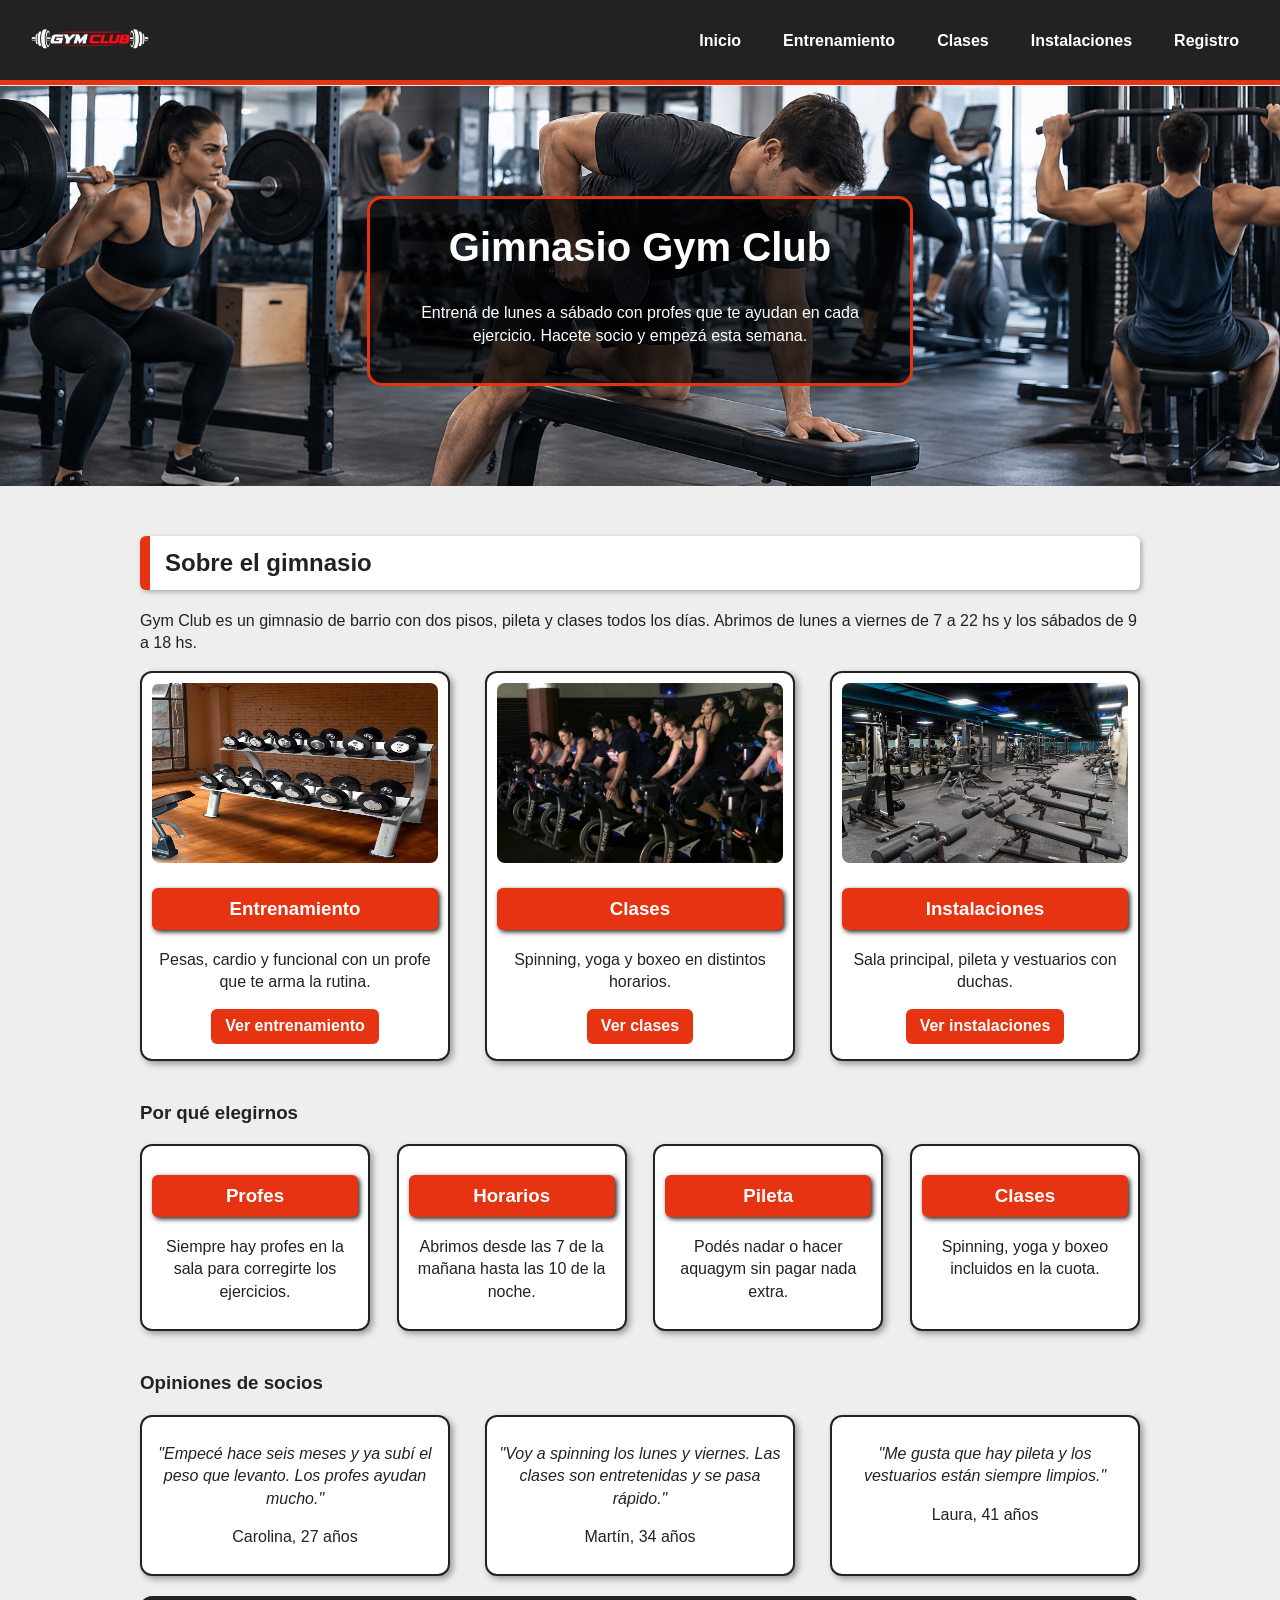
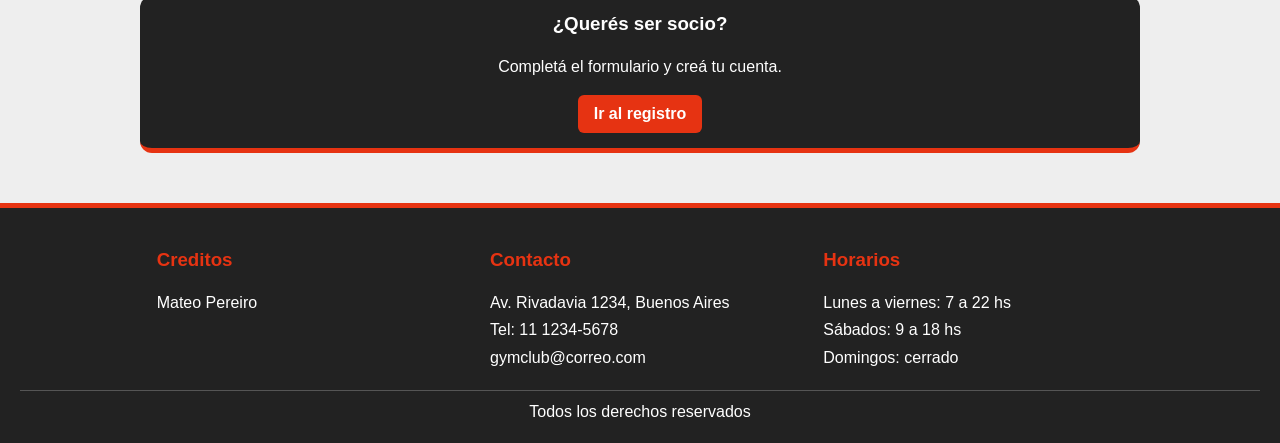
<file: index.html>
<!DOCTYPE html>
<html lang="es">
<head>
    <meta charset="UTF-8">
    <meta name="viewport" content="width=device-width, initial-scale=1.0">
    <title>Gimnasio GYM CLUB</title>
    <link rel="stylesheet" href="styles.css">
</head>
<body>

    <div id="encabezado">
        <div id="logo">
            <img src="img/logo.png" alt="Logo del gimnasio">
        </div>
        <ul id="menu">
            <li><a href="index.html">Inicio</a></li>
            <li><a href="entrenamiento.html">Entrenamiento</a></li>
            <li><a href="clases.html">Clases</a></li>
            <li><a href="instalaciones.html">Instalaciones</a></li>
            <li><a href="registro.html">Registro</a></li>
        </ul>
    </div>

    <div id="inicio">
        <div id="textobanner">
            <h1>Gimnasio Gym Club</h1>
            <p>Entrená de lunes a sábado con profes que te ayudan en cada ejercicio. Hacete socio y empezá esta semana.</p>
        </div>
    </div>

    <div class="contenedor">
        <div class="seccion">
            <h2>Sobre el gimnasio</h2>
            <p>Gym Club es un gimnasio de barrio con dos pisos, pileta y clases todos los días. Abrimos de lunes a viernes de 7 a 22 hs y los sábados de 9 a 18 hs.</p>
            <div class="cajas">
                <div class="caja">
                    <img src="img/pesas.jpg" alt="Sala de pesas">
                    <h3>Entrenamiento</h3>
                    <p>Pesas, cardio y funcional con un profe que te arma la rutina.</p>
                    <a href="entrenamiento.html">Ver entrenamiento</a>
                </div>
                <div class="caja">
                    <img src="img/spinning.jpg" alt="Clase de spinning">
                    <h3>Clases</h3>
                    <p>Spinning, yoga y boxeo en distintos horarios.</p>
                    <a href="clases.html">Ver clases</a>
                </div>
                <div class="caja">
                    <img src="img/sala.jpg" alt="Sala principal">
                    <h3>Instalaciones</h3>
                    <p>Sala principal, pileta y vestuarios con duchas.</p>
                    <a href="instalaciones.html">Ver instalaciones</a>
                </div>
            </div>
            <h3>Por qué elegirnos</h3>
            <div class="cajas">
                <div class="caja cuatro">
                    <h3>Profes</h3>
                    <p>Siempre hay profes en la sala para corregirte los ejercicios.</p>
                </div>
                <div class="caja cuatro">
                    <h3>Horarios</h3>
                    <p>Abrimos desde las 7 de la mañana hasta las 10 de la noche.</p>
                </div>
                <div class="caja cuatro">
                    <h3>Pileta</h3>
                    <p>Podés nadar o hacer aquagym sin pagar nada extra.</p>
                </div>
                <div class="caja cuatro">
                    <h3>Clases</h3>
                    <p>Spinning, yoga y boxeo incluidos en la cuota.</p>
                </div>
            </div>
            <h3>Opiniones de socios</h3>
            <div class="cajas">
                <div class="caja">
                    <p class="opinion">"Empecé hace seis meses y ya subí el peso que levanto. Los profes ayudan mucho."</p>
                    <p>Carolina, 27 años</p>
                </div>
                <div class="caja">
                    <p class="opinion">"Voy a spinning los lunes y viernes. Las clases son entretenidas y se pasa rápido."</p>
                    <p>Martín, 34 años</p>
                </div>
                <div class="caja">
                    <p class="opinion">"Me gusta que hay pileta y los vestuarios están siempre limpios."</p>
                    <p>Laura, 41 años</p>
                </div>
            </div>
            <div class="avisosocio">
                <h3>¿Querés ser socio?</h3>
                <p>Completá el formulario y creá tu cuenta.</p>
                <a href="registro.html">Ir al registro</a>
            </div>
        </div>
    </div>

    <div id="pie">
        <div class="columnas">
            <div class="columna">
                <h3>Creditos</h3>
                <p>Mateo Pereiro</p>
            </div>
            <div class="columna">
                <h3>Contacto</h3>
                <p>Av. Rivadavia 1234, Buenos Aires</p>
                <p>Tel: 11 1234-5678</p>
                <p>gymclub@correo.com</p>
            </div>
            <div class="columna">
                <h3>Horarios</h3>
                <p>Lunes a viernes: 7 a 22 hs</p>
                <p>Sábados: 9 a 18 hs</p>
                <p>Domingos: cerrado</p>
            </div>
        </div>
        <p class="derechos">Todos los derechos reservados</p>
    </div>

</body>
</html>
</file>
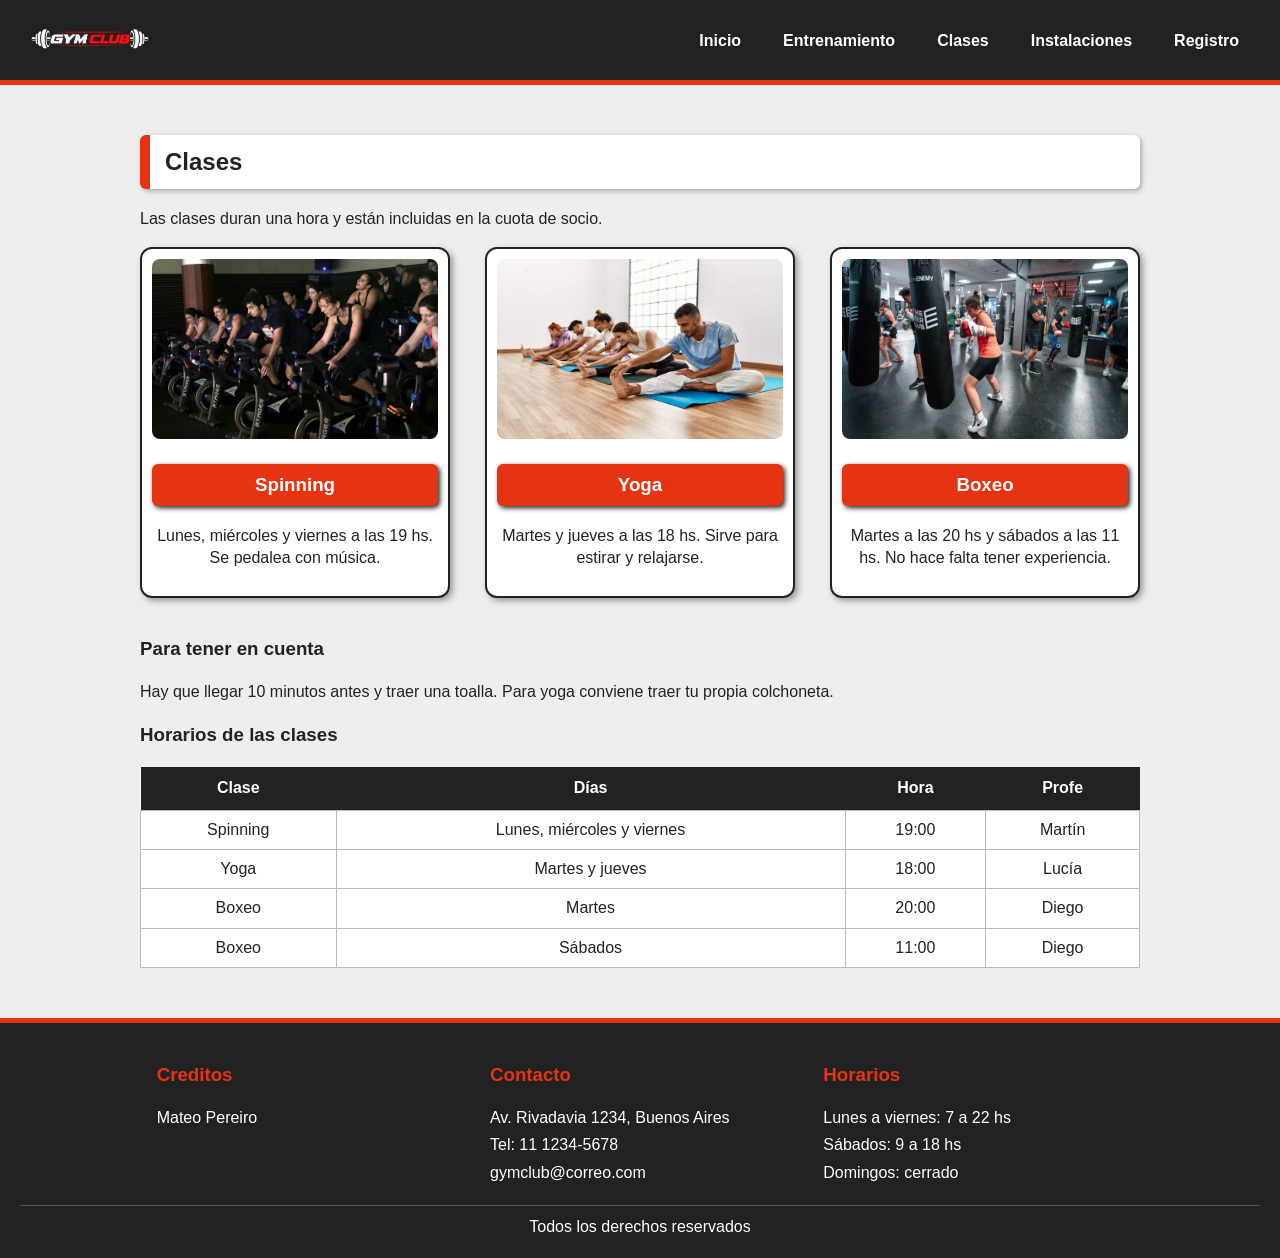
<file: clases.html>
<!DOCTYPE html>
<html lang="es">
<head>
    <meta charset="UTF-8">
    <meta name="viewport" content="width=device-width, initial-scale=1.0">
    <title>Clases - Gym Club</title>
    <link rel="stylesheet" href="styles.css">
</head>
<body>

    <div id="encabezado">
        <div id="logo">
            <img src="img/logo.png" alt="Logo del gimnasio">
        </div>
        <ul id="menu">
            <li><a href="index.html">Inicio</a></li>
            <li><a href="entrenamiento.html">Entrenamiento</a></li>
            <li><a href="clases.html">Clases</a></li>
            <li><a href="instalaciones.html">Instalaciones</a></li>
            <li><a href="registro.html">Registro</a></li>
        </ul>
    </div>

    <div class="contenedor">
        <div class="seccion">
            <h2>Clases</h2>
            <p>Las clases duran una hora y están incluidas en la cuota de socio.</p>
            <div class="cajas">
                <div class="caja">
                    <img src="img/spinning.jpg" alt="Clase de spinning">
                    <h3>Spinning</h3>
                    <p>Lunes, miércoles y viernes a las 19 hs. Se pedalea con música.</p>
                </div>
                <div class="caja">
                    <img src="img/yoga.jpg" alt="Clase de yoga">
                    <h3>Yoga</h3>
                    <p>Martes y jueves a las 18 hs. Sirve para estirar y relajarse.</p>
                </div>
                <div class="caja">
                    <img src="img/boxeo.jpg" alt="Clase de boxeo">
                    <h3>Boxeo</h3>
                    <p>Martes a las 20 hs y sábados a las 11 hs. No hace falta tener experiencia.</p>
                </div>
            </div>
            <h3>Para tener en cuenta</h3>
            <p>Hay que llegar 10 minutos antes y traer una toalla. Para yoga conviene traer tu propia colchoneta.</p>
            <h3>Horarios de las clases</h3>
            <table>
                <tr>
                    <th>Clase</th>
                    <th>Días</th>
                    <th>Hora</th>
                    <th>Profe</th>
                </tr>
                <tr>
                    <td>Spinning</td>
                    <td>Lunes, miércoles y viernes</td>
                    <td>19:00</td>
                    <td>Martín</td>
                </tr>
                <tr>
                    <td>Yoga</td>
                    <td>Martes y jueves</td>
                    <td>18:00</td>
                    <td>Lucía</td>
                </tr>
                <tr>
                    <td>Boxeo</td>
                    <td>Martes</td>
                    <td>20:00</td>
                    <td>Diego</td>
                </tr>
                <tr>
                    <td>Boxeo</td>
                    <td>Sábados</td>
                    <td>11:00</td>
                    <td>Diego</td>
                </tr>
            </table>
        </div>
    </div>

    <div id="pie">
        <div class="columnas">
            <div class="columna">
                <h3>Creditos</h3>
                <p>Mateo Pereiro</p>
            </div>
            <div class="columna">
                <h3>Contacto</h3>
                <p>Av. Rivadavia 1234, Buenos Aires</p>
                <p>Tel: 11 1234-5678</p>
                <p>gymclub@correo.com</p>
            </div>
            <div class="columna">
                <h3>Horarios</h3>
                <p>Lunes a viernes: 7 a 22 hs</p>
                <p>Sábados: 9 a 18 hs</p>
                <p>Domingos: cerrado</p>
            </div>
        </div>
        <p class="derechos">Todos los derechos reservados</p>
    </div>

</body>
</html>
</file>
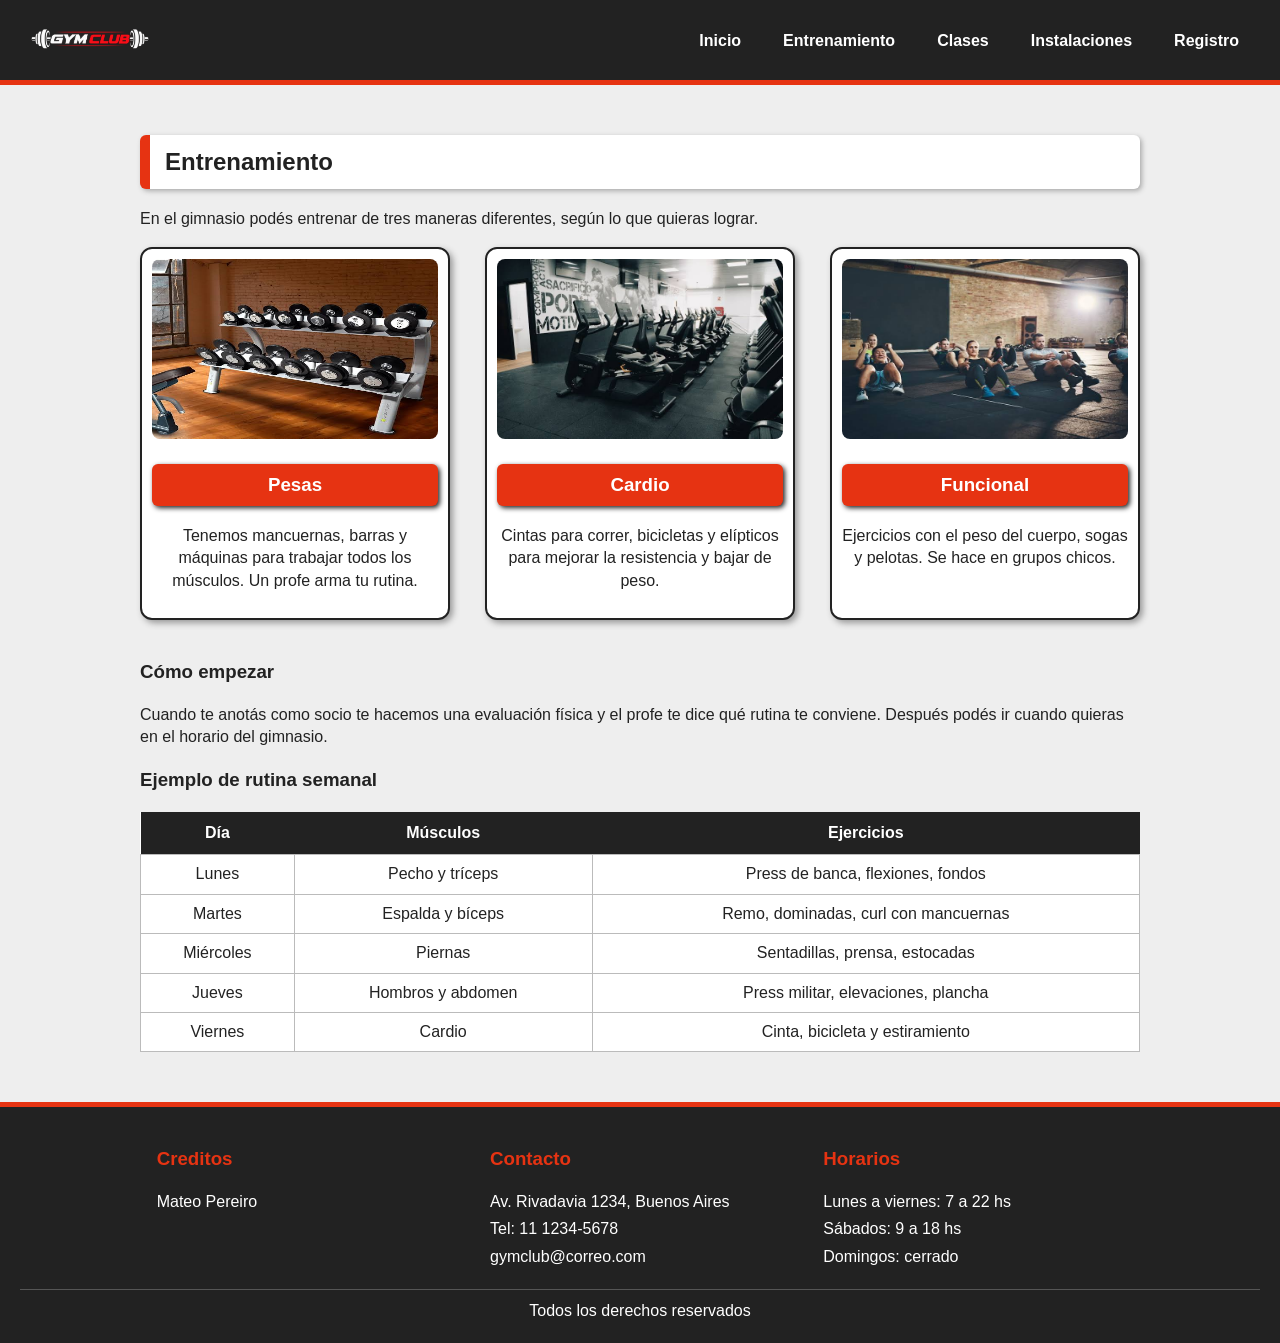
<file: entrenamiento.html>
<!DOCTYPE html>
<html lang="es">
<head>
    <meta charset="UTF-8">
    <meta name="viewport" content="width=device-width, initial-scale=1.0">
    <title>Entrenamiento - Gym Club</title>
    <link rel="stylesheet" href="styles.css">
</head>
<body>

    <div id="encabezado">
        <div id="logo">
            <img src="img/logo.png" alt="Logo del gimnasio">
        </div>
        <ul id="menu">
            <li><a href="index.html">Inicio</a></li>
            <li><a href="entrenamiento.html">Entrenamiento</a></li>
            <li><a href="clases.html">Clases</a></li>
            <li><a href="instalaciones.html">Instalaciones</a></li>
            <li><a href="registro.html">Registro</a></li>
        </ul>
    </div>

    <div class="contenedor">
        <div class="seccion">
            <h2>Entrenamiento</h2>
            <p>En el gimnasio podés entrenar de tres maneras diferentes, según lo que quieras lograr.</p>
            <div class="cajas">
                <div class="caja">
                    <img src="img/pesas.jpg" alt="Sala de pesas">
                    <h3>Pesas</h3>
                    <p>Tenemos mancuernas, barras y máquinas para trabajar todos los músculos. Un profe arma tu rutina.</p>
                </div>
                <div class="caja">
                    <img src="img/cardio.jpg" alt="Zona de cardio">
                    <h3>Cardio</h3>
                    <p>Cintas para correr, bicicletas y elípticos para mejorar la resistencia y bajar de peso.</p>
                </div>
                <div class="caja">
                    <img src="img/funcional.jpg" alt="Entrenamiento funcional">
                    <h3>Funcional</h3>
                    <p>Ejercicios con el peso del cuerpo, sogas y pelotas. Se hace en grupos chicos.</p>
                </div>
            </div>
            <h3>Cómo empezar</h3>
            <p>Cuando te anotás como socio te hacemos una evaluación física y el profe te dice qué rutina te conviene. Después podés ir cuando quieras en el horario del gimnasio.</p>
            <h3>Ejemplo de rutina semanal</h3>
            <table>
                <tr>
                    <th>Día</th>
                    <th>Músculos</th>
                    <th>Ejercicios</th>
                </tr>
                <tr>
                    <td>Lunes</td>
                    <td>Pecho y tríceps</td>
                    <td>Press de banca, flexiones, fondos</td>
                </tr>
                <tr>
                    <td>Martes</td>
                    <td>Espalda y bíceps</td>
                    <td>Remo, dominadas, curl con mancuernas</td>
                </tr>
                <tr>
                    <td>Miércoles</td>
                    <td>Piernas</td>
                    <td>Sentadillas, prensa, estocadas</td>
                </tr>
                <tr>
                    <td>Jueves</td>
                    <td>Hombros y abdomen</td>
                    <td>Press militar, elevaciones, plancha</td>
                </tr>
                <tr>
                    <td>Viernes</td>
                    <td>Cardio</td>
                    <td>Cinta, bicicleta y estiramiento</td>
                </tr>
            </table>
        </div>
    </div>

    <div id="pie">
        <div class="columnas">
            <div class="columna">
                <h3>Creditos</h3>
                <p>Mateo Pereiro</p>
            </div>
            <div class="columna">
                <h3>Contacto</h3>
                <p>Av. Rivadavia 1234, Buenos Aires</p>
                <p>Tel: 11 1234-5678</p>
                <p>gymclub@correo.com</p>
            </div>
            <div class="columna">
                <h3>Horarios</h3>
                <p>Lunes a viernes: 7 a 22 hs</p>
                <p>Sábados: 9 a 18 hs</p>
                <p>Domingos: cerrado</p>
            </div>
        </div>
        <p class="derechos">Todos los derechos reservados</p>
    </div>

</body>
</html>
</file>
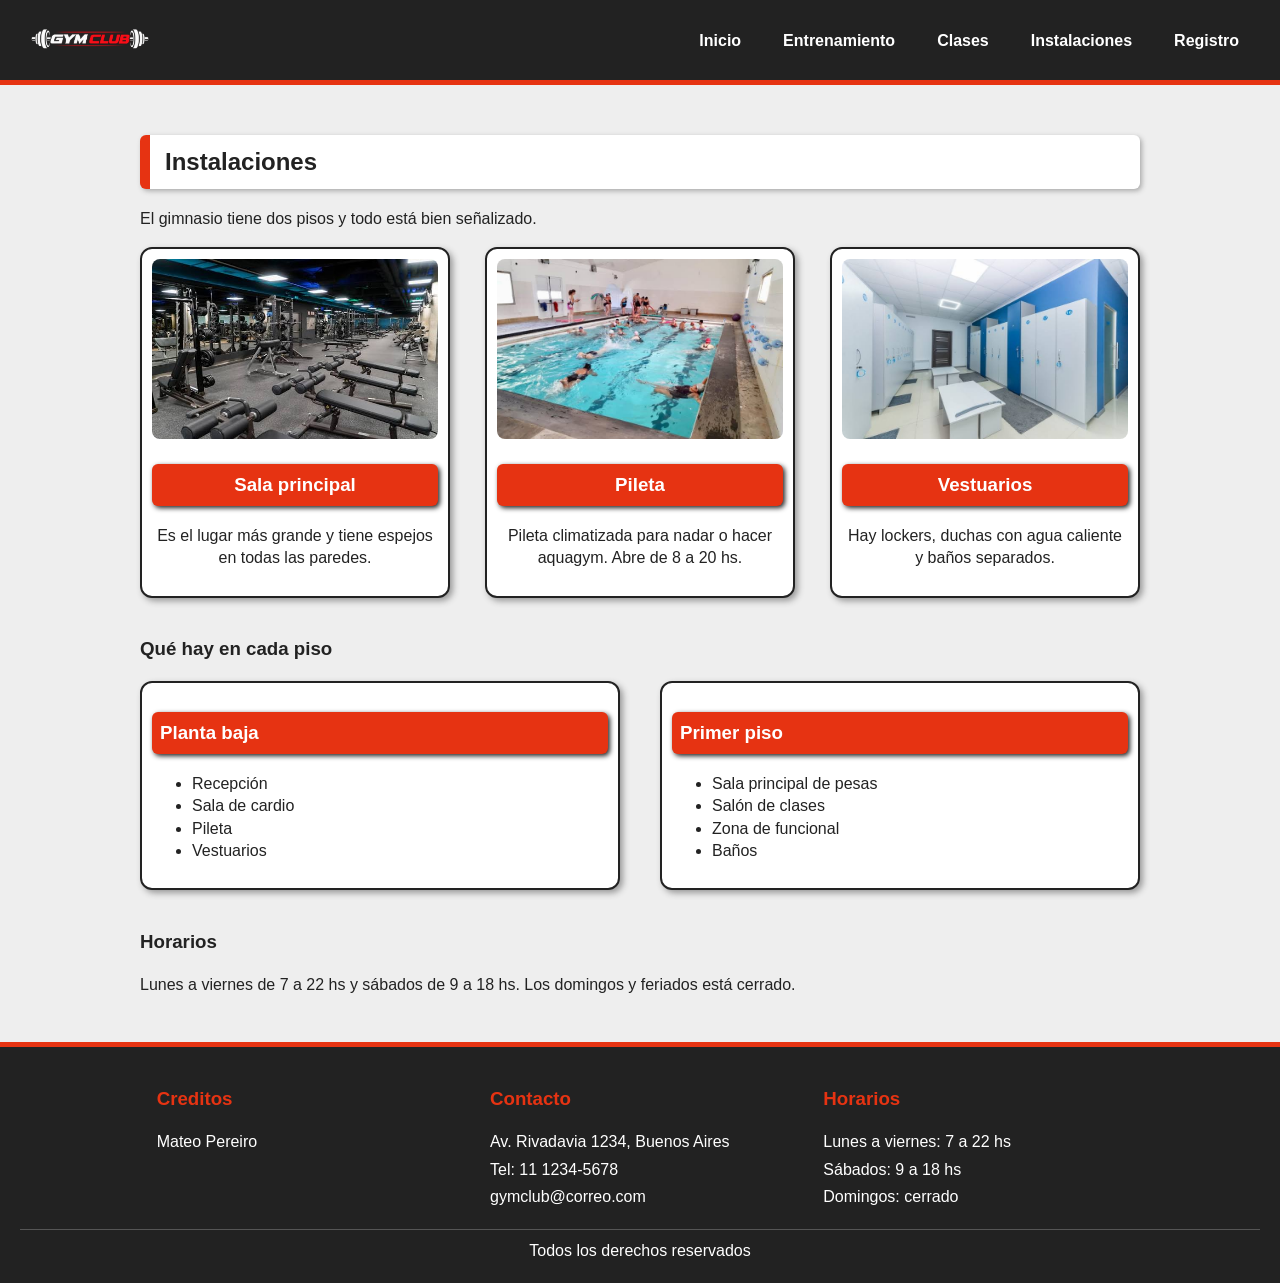
<file: instalaciones.html>
<!DOCTYPE html>
<html lang="es">
<head>
    <meta charset="UTF-8">
    <meta name="viewport" content="width=device-width, initial-scale=1.0">
    <title>Instalaciones - Gym Club</title>
    <link rel="stylesheet" href="styles.css">
</head>
<body>

    <div id="encabezado">
        <div id="logo">
            <img src="img/logo.png" alt="Logo del gimnasio">
        </div>
        <ul id="menu">
            <li><a href="index.html">Inicio</a></li>
            <li><a href="entrenamiento.html">Entrenamiento</a></li>
            <li><a href="clases.html">Clases</a></li>
            <li><a href="instalaciones.html">Instalaciones</a></li>
            <li><a href="registro.html">Registro</a></li>
        </ul>
    </div>

    <div class="contenedor">
        <div class="seccion">
            <h2>Instalaciones</h2>
            <p>El gimnasio tiene dos pisos y todo está bien señalizado.</p>
            <div class="cajas">
                <div class="caja">
                    <img src="img/sala.jpg" alt="Sala principal">
                    <h3>Sala principal</h3>
                    <p>Es el lugar más grande y tiene espejos en todas las paredes.</p>
                </div>
                <div class="caja">
                    <img src="img/pileta.jpg" alt="Pileta">
                    <h3>Pileta</h3>
                    <p>Pileta climatizada para nadar o hacer aquagym. Abre de 8 a 20 hs.</p>
                </div>
                <div class="caja">
                    <img src="img/vestuarios.jpg" alt="Vestuarios">
                    <h3>Vestuarios</h3>
                    <p>Hay lockers, duchas con agua caliente y baños separados.</p>
                </div>
            </div>
            <h3>Qué hay en cada piso</h3>
            <div class="cajas">
                <div class="caja mitad">
                    <h3>Planta baja</h3>
                    <ul>
                        <li>Recepción</li>
                        <li>Sala de cardio</li>
                        <li>Pileta</li>
                        <li>Vestuarios</li>
                    </ul>
                </div>
                <div class="caja mitad">
                    <h3>Primer piso</h3>
                    <ul>
                        <li>Sala principal de pesas</li>
                        <li>Salón de clases</li>
                        <li>Zona de funcional</li>
                        <li>Baños</li>
                    </ul>
                </div>
            </div>
            <h3>Horarios</h3>
            <p>Lunes a viernes de 7 a 22 hs y sábados de 9 a 18 hs. Los domingos y feriados está cerrado.</p>
        </div>
    </div>

    <div id="pie">
        <div class="columnas">
           <div class="columna">
                <h3>Creditos</h3>
                <p>Mateo Pereiro</p>
            </div>
            <div class="columna">
                <h3>Contacto</h3>
                <p>Av. Rivadavia 1234, Buenos Aires</p>
                <p>Tel: 11 1234-5678</p>
                <p>gymclub@correo.com</p>
            </div>
            <div class="columna">
                <h3>Horarios</h3>
                <p>Lunes a viernes: 7 a 22 hs</p>
                <p>Sábados: 9 a 18 hs</p>
                <p>Domingos: cerrado</p>
            </div>
        </div>
        <p class="derechos">Todos los derechos reservados</p>
    </div>

</body>
</html>
</file>
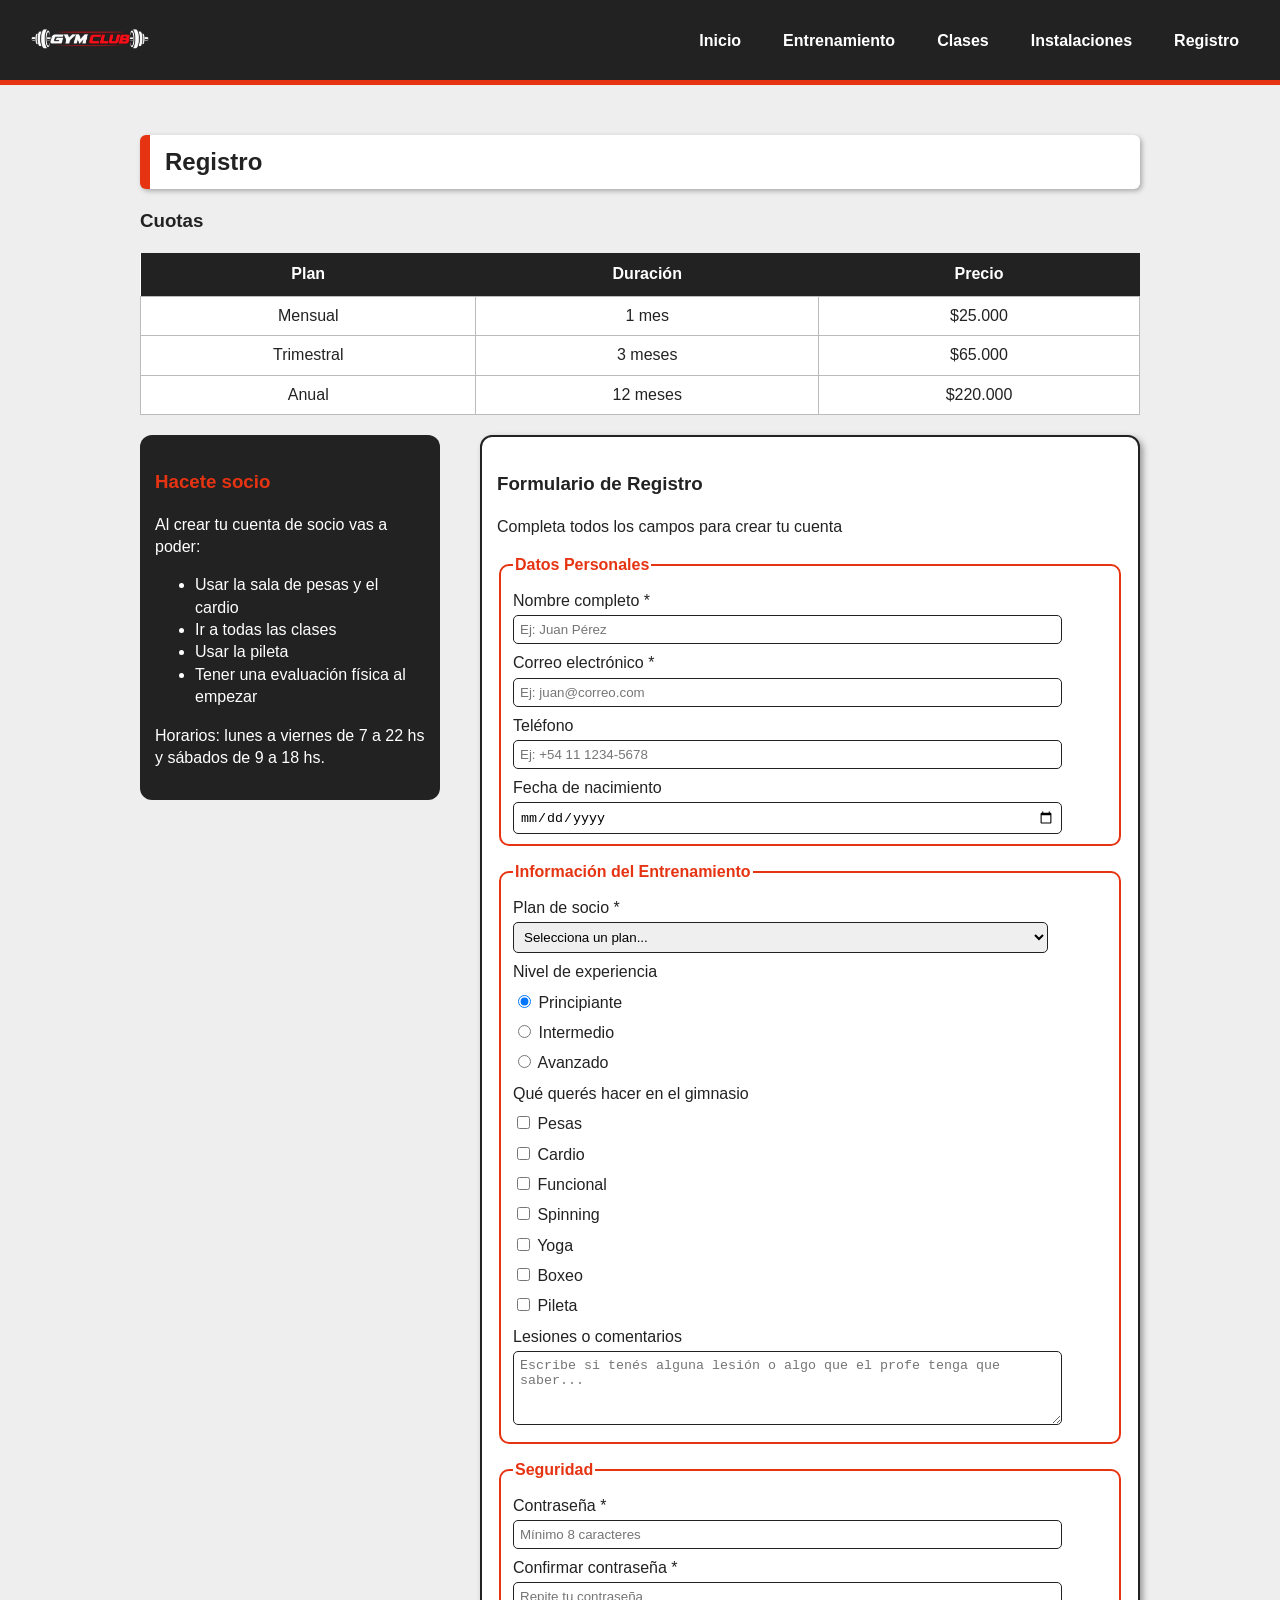
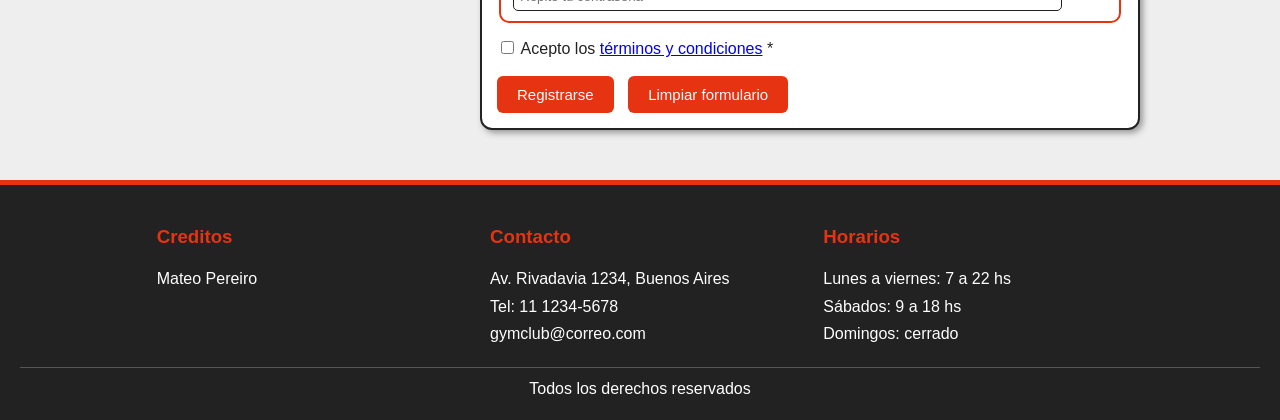
<file: registro.html>
<!DOCTYPE html>
<html lang="es">
<head>
    <meta charset="UTF-8">
    <meta name="viewport" content="width=device-width, initial-scale=1.0">
    <title>Registro - Gym Club</title>
    <link rel="stylesheet" href="styles.css">
</head>
<body>

    <div id="encabezado">
        <div id="logo">
            <img src="img/logo.png" alt="Logo del gimnasio">
        </div>
        <ul id="menu">
            <li><a href="index.html">Inicio</a></li>
            <li><a href="entrenamiento.html">Entrenamiento</a></li>
            <li><a href="clases.html">Clases</a></li>
            <li><a href="instalaciones.html">Instalaciones</a></li>
            <li><a href="registro.html">Registro</a></li>
        </ul>
    </div>

    <div class="contenedor">
        <div class="seccion">
            <h2>Registro</h2>
            <h3>Cuotas</h3>
            <table>
                <tr>
                    <th>Plan</th>
                    <th>Duración</th>
                    <th>Precio</th>
                </tr>
                <tr>
                    <td>Mensual</td>
                    <td>1 mes</td>
                    <td>$25.000</td>
                </tr>
                <tr>
                    <td>Trimestral</td>
                    <td>3 meses</td>
                    <td>$65.000</td>
                </tr>
                <tr>
                    <td>Anual</td>
                    <td>12 meses</td>
                    <td>$220.000</td>
                </tr>
            </table>
            <div class="registro">

                <div class="ladoizquierdo">
                    <h3>Hacete socio</h3>
                    <p>Al crear tu cuenta de socio vas a poder:</p>
                    <ul>
                        <li>Usar la sala de pesas y el cardio</li>
                        <li>Ir a todas las clases</li>
                        <li>Usar la pileta</li>
                        <li>Tener una evaluación física al empezar</li>
                    </ul>
                    <p>Horarios: lunes a viernes de 7 a 22 hs y sábados de 9 a 18 hs.</p>
                </div>

                <div class="formulario">
                    <h3>Formulario de Registro</h3>
                    <p>Completa todos los campos para crear tu cuenta</p>

                    <form action="#" method="POST" id="registroForm">
                        <fieldset>
                            <legend>Datos Personales</legend>

                            <div>
                                <label for="nombre">Nombre completo *</label>
                                <input type="text" id="nombre" name="nombre" placeholder="Ej: Juan Pérez" required>
                            </div>

                            <div>
                                <label for="email">Correo electrónico *</label>
                                <input type="email" id="email" name="email" placeholder="Ej: juan@correo.com" required>
                            </div>

                            <div>
                                <label for="telefono">Teléfono</label>
                                <input type="tel" id="telefono" name="telefono" placeholder="Ej: +54 11 1234-5678">
                            </div>

                            <div>
                                <label for="fechaNacimiento">Fecha de nacimiento</label>
                                <input type="date" id="fechaNacimiento" name="fechaNacimiento">
                            </div>
                        </fieldset>

                        <fieldset>
                            <legend>Información del Entrenamiento</legend>

                            <div>
                                <label for="plan">Plan de socio *</label>
                                <select id="plan" name="plan" required>
                                    <option value="">Selecciona un plan...</option>
                                    <option value="mensual">Mensual - $25.000</option>
                                    <option value="trimestral">Trimestral - $65.000</option>
                                    <option value="anual">Anual - $220.000</option>
                                </select>
                            </div>

                            <div>
                                <label>Nivel de experiencia</label>
                                <div>
                                    <label>
                                        <input type="radio" name="nivel" value="principiante" checked>
                                        Principiante
                                    </label>
                                    <label>
                                        <input type="radio" name="nivel" value="intermedio">
                                        Intermedio
                                    </label>
                                    <label>
                                        <input type="radio" name="nivel" value="avanzado">
                                        Avanzado
                                    </label>
                                </div>
                            </div>

                            <div>
                                <label>Qué querés hacer en el gimnasio</label>
                                <div>
                                    <label>
                                        <input type="checkbox" name="actividades" value="pesas">
                                        Pesas
                                    </label>
                                    <label>
                                        <input type="checkbox" name="actividades" value="cardio">
                                        Cardio
                                    </label>
                                    <label>
                                        <input type="checkbox" name="actividades" value="funcional">
                                        Funcional
                                    </label>
                                    <label>
                                        <input type="checkbox" name="actividades" value="spinning">
                                        Spinning
                                    </label>
                                    <label>
                                        <input type="checkbox" name="actividades" value="yoga">
                                        Yoga
                                    </label>
                                    <label>
                                        <input type="checkbox" name="actividades" value="boxeo">
                                        Boxeo
                                    </label>
                                    <label>
                                        <input type="checkbox" name="actividades" value="pileta">
                                        Pileta
                                    </label>
                                </div>
                            </div>

                            <div>
                                <label for="comentarios">Lesiones o comentarios</label>
                                <textarea id="comentarios" name="comentarios" rows="4" placeholder="Escribe si tenés alguna lesión o algo que el profe tenga que saber..."></textarea>
                            </div>
                        </fieldset>

                        <fieldset>
                            <legend>Seguridad</legend>

                            <div>
                                <label for="password">Contraseña *</label>
                                <input type="password" id="password" name="password" placeholder="Mínimo 8 caracteres" minlength="8" required>
                            </div>

                            <div>
                                <label for="confirmPassword">Confirmar contraseña *</label>
                                <input type="password" id="confirmPassword" name="confirmPassword" placeholder="Repite tu contraseña" minlength="8" required>
                            </div>
                        </fieldset>

                        <div>
                            <label>
                                <input type="checkbox" name="terminos" required>
                                Acepto los <a href="#">términos y condiciones</a> *
                            </label>
                        </div>

                        <div class="botones">
                            <button type="submit">Registrarse</button>
                            <button type="reset">Limpiar formulario</button>
                        </div>
                    </form>
                </div>

            </div>
        </div>
    </div>

    <div id="pie">
        <div class="columnas">
            <div class="columna">
                <h3>Creditos</h3>
                <p>Mateo Pereiro</p>
            </div>
            <div class="columna">
                <h3>Contacto</h3>
                <p>Av. Rivadavia 1234, Buenos Aires</p>
                <p>Tel: 11 1234-5678</p>
                <p>gymclub@correo.com</p>
            </div>
            <div class="columna">
                <h3>Horarios</h3>
                <p>Lunes a viernes: 7 a 22 hs</p>
                <p>Sábados: 9 a 18 hs</p>
                <p>Domingos: cerrado</p>
            </div>
        </div>
        <p class="derechos">Todos los derechos reservados</p>
    </div>

</body>
</html>
</file>
<file: styles.css>
body {
    margin: 0;
    font-family: Arial, Helvetica, sans-serif;
    background-color: #eeeeee;
    color: #222222;
    line-height: 1.4;
}

#encabezado {
    background-color: #222222;
    height: 80px;
    border-bottom: 5px solid #e63312;
}

#logo {
    float: left;
    margin: 10px 30px;
}

#logo img {
    height: 60px;
}

#menu {
    float: right;
    list-style: none;
    margin: 0 20px 0 0;
    padding: 0;
}

#menu li {
    float: left;
}

#menu a {
    display: block;
    padding: 14px 18px;
    margin: 16px 3px;
    color: white;
    text-decoration: none;
    font-weight: bold;
    border-radius: 8px;
}

#menu a:hover {
    background-color: #e63312;
}

#inicio {
    clear: both;
    height: 400px;
    background-image: url(img/banner.jpg);
    background-size: cover;
    background-position: center;
    text-align: center;
    padding-top: 110px;
    box-sizing: border-box;
}

#textobanner {
    background-color: rgba(0, 0, 0, 0.7);
    color: white;
    width: 500px;
    max-width: 85%;
    margin: auto;
    padding: 20px;
    border: 3px solid #e63312;
    border-radius: 15px;
}

#textobanner h1 {
    margin-top: 0;
    font-size: 40px;
}

.contenedor {
    width: 90%;
    max-width: 1000px;
    margin: auto;
}

.seccion {
    padding: 30px 0 10px 0;
}

.seccion h2 {
    color: #222222;
    background-color: white;
    border-left: 10px solid #e63312;
    border-radius: 6px;
    padding: 10px 15px;
    box-shadow: 2px 2px 5px #aaaaaa;
}

.cajas {
    display: flex;
    justify-content: space-between;
    flex-wrap: wrap;
}


.caja {
    width: 31%;
    background-color: white;
    border: 2px solid #222222;
    border-radius: 12px;
    box-shadow: 3px 3px 6px #999999;
    padding: 10px;
    margin-bottom: 20px;
    box-sizing: border-box;
    text-align: center;
}

.caja h3 {
    background-color: #e63312;
    color: white;
    padding: 8px;
    border-radius: 6px;
    box-shadow: 2px 2px 5px #222222;
    
}

.caja:hover {
    border-color: #e63312;
}

.caja img {
    width: 100%;
    height: 180px;
    border-radius: 8px;
}

.caja h3 {
    color: #ffffff;
}

.caja a {
    display: inline-block;
    background-color: #e63312;
    color: white;
    padding: 6px 14px;
    border-radius: 6px;
    text-decoration: none;
    font-weight: bold;
    margin-bottom: 5px;
}

.cuatro h3 {
    background-color: #e63312;
    color: white;
    padding: 8px;
    border-radius: 6px;
    box-shadow: 2px 2px 5px #222222;
}


.cuatro {
    width: 23%;
}

.mitad {
    width: 48%;
    text-align: left;
}

.opinion {
    font-style: italic;
}

table {
    width: 100%;
    border-collapse: collapse;
    background-color: white;
    margin-bottom: 20px;
}

th {
    background-color: #222222;
    color: white;
    padding: 10px;
}

td {
    border: 1px solid #bbbbbb;
    padding: 8px;
    text-align: center;
}

.avisosocio {
    background-color: #222222;
    color: white;
    text-align: center;
    padding: 15px;
    margin-bottom: 20px;
    border-bottom: 5px solid #e63312;
    border-radius: 12px;
}

.avisosocio h3 {
    margin-top: 0;
}

.avisosocio a {
    display: inline-block;
    background-color: #e63312;
    color: white;
    padding: 8px 16px;
    border-radius: 6px;
    text-decoration: none;
    font-weight: bold;
}

.registro {
    display: flex;
    justify-content: space-between;
    flex-wrap: wrap;
}

.ladoizquierdo {
    width: 30%;
    background-color: #222222;
    color: white;
    padding: 15px;
    box-sizing: border-box;
    border-radius: 12px;
    height: 100%;
}

.ladoizquierdo h3 {
    color: #e63312;
}

.formulario {
    width: 66%;
    background-color: white;
    border: 2px solid #222222;
    border-radius: 12px;
    box-shadow: 3px 3px 6px #999999;
    padding: 15px;
    box-sizing: border-box;
    margin-bottom: 20px;
}

fieldset {
    border: 2px solid #e63312;
    border-radius: 10px;
    margin-bottom: 15px;
}

legend {
    font-weight: bold;
    color: #e63312;
}

.formulario label {
    display: block;
    margin-top: 8px;
    margin-bottom: 3px;
}

.formulario input[type=text],
.formulario input[type=email],
.formulario input[type=tel],
.formulario input[type=date],
.formulario input[type=password],
.formulario select,
.formulario textarea {
    width: 90%;
    padding: 6px;
    border: 1px solid #222222;
    border-radius: 5px;
}

.botones {
    margin-top: 15px;
}

.botones button {
    background-color: #e63312;
    color: white;
    border: none;
    border-radius: 6px;
    padding: 10px 20px;
    font-size: 15px;
    margin-right: 10px;
    cursor: pointer;
}

.botones button:hover {
    background-color: #222222;
}

#pie {
    background-color: #222222;
    color: white;
    padding: 20px;
    border-top: 5px solid #e63312;
    margin-top: 20px;
}

.columnas {
    display: flex;
    justify-content: space-around;
    flex-wrap: wrap;
    width: 90%;
    max-width: 1000px;
    margin: auto;
}

.columna {
    width: 30%;
}

.columna h3 {
    color: #e63312;
}

.columna p {
    margin: 5px 0;
}

.derechos {
    text-align: center;
    border-top: 1px solid #555555;
    padding-top: 10px;
    margin-bottom: 0;
}
</file>
